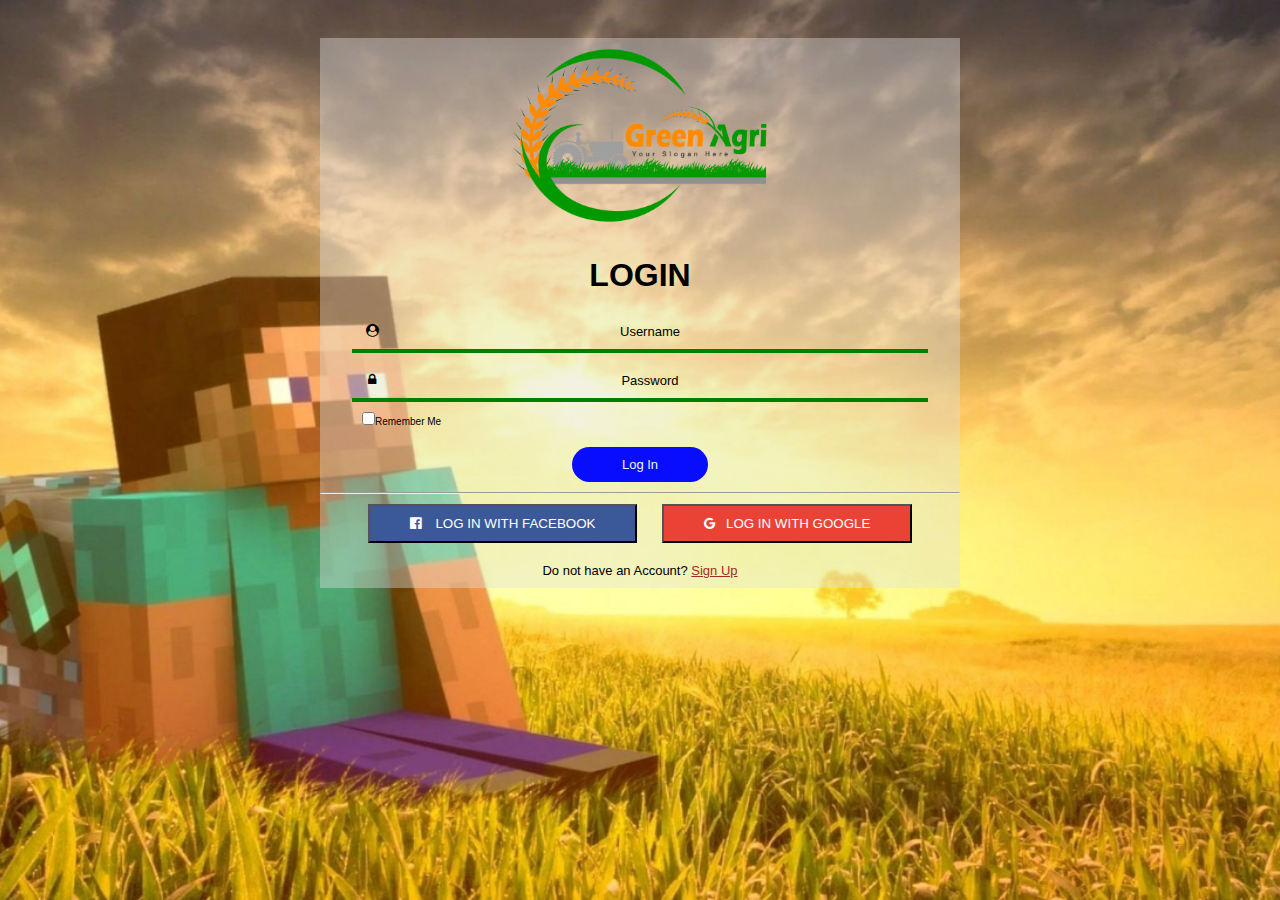
<file: index.html>
<!DOCTYPE html>
<html lang="en">
<head>
    <meta charset="UTF-8">
    <meta name="viewport" content="width=device-width, initial-scale=1.0">
    <title>LOG IN</title>
    <link rel="stylesheet" href="style.css">
    <link rel="stylesheet" href="https://stackpath.bootstrapcdn.com/font-awesome/4.7.0/css/font-awesome.min.css" integrity="sha384-wvfXpqpZZVQGK6TAh5PVlGOfQNHSoD2xbE+QkPxCAFlNEevoEH3Sl0sibVcOQVnN" crossorigin="anonymous">
</head>
<body>
    <div id="box">
        <div class="logo">
            <img src="agriculture logo design PNG.png" alt="Logo">
        </div>
        <h1>LOGIN</h1>
        <div class="inputbox">
            <i class="fa fa-user-circle" aria-hidden="true"></i>
            <input type="email" name="" id="uname" placeholder="Username">
        </div>
        <div class="inputbox">
            <i class="fa fa-lock" aria-hidden="true"></i>
            <input type="password" name="" id="psd" placeholder="Password">
        </div>
        <div class="remember">
            <input type="checkbox" name="" id="">Remember Me
        </div>
        <div>
            <a href="signup.html" ><input type="submit" value="Log In" name="" id="btn" ></a>
        </div>
        <hr> 
        <div>
            <a href="https://www.facebook.com/profile.php?id=100029383746338"><button type="submit" class="btn-facebook"><i class="fa fa-facebook-official" aria-hidden="true"></i>&nbsp; &nbsp; LOG IN WITH FACEBOOK</button></a>
            <a href="https://www.linkedin.com/in/lokeswaran-aruljothi/"><button type="submit" class="btn-google"><i class="fa fa-google" aria-hidden="true"></i>&nbsp;&nbsp; LOG IN WITH GOOGLE</button></a>
        </div>
        <div class="signup">
            Do not have an Account? <a href="signup.html">Sign Up</a>
        </div>
    </div>
    </body>
</html>
</file>
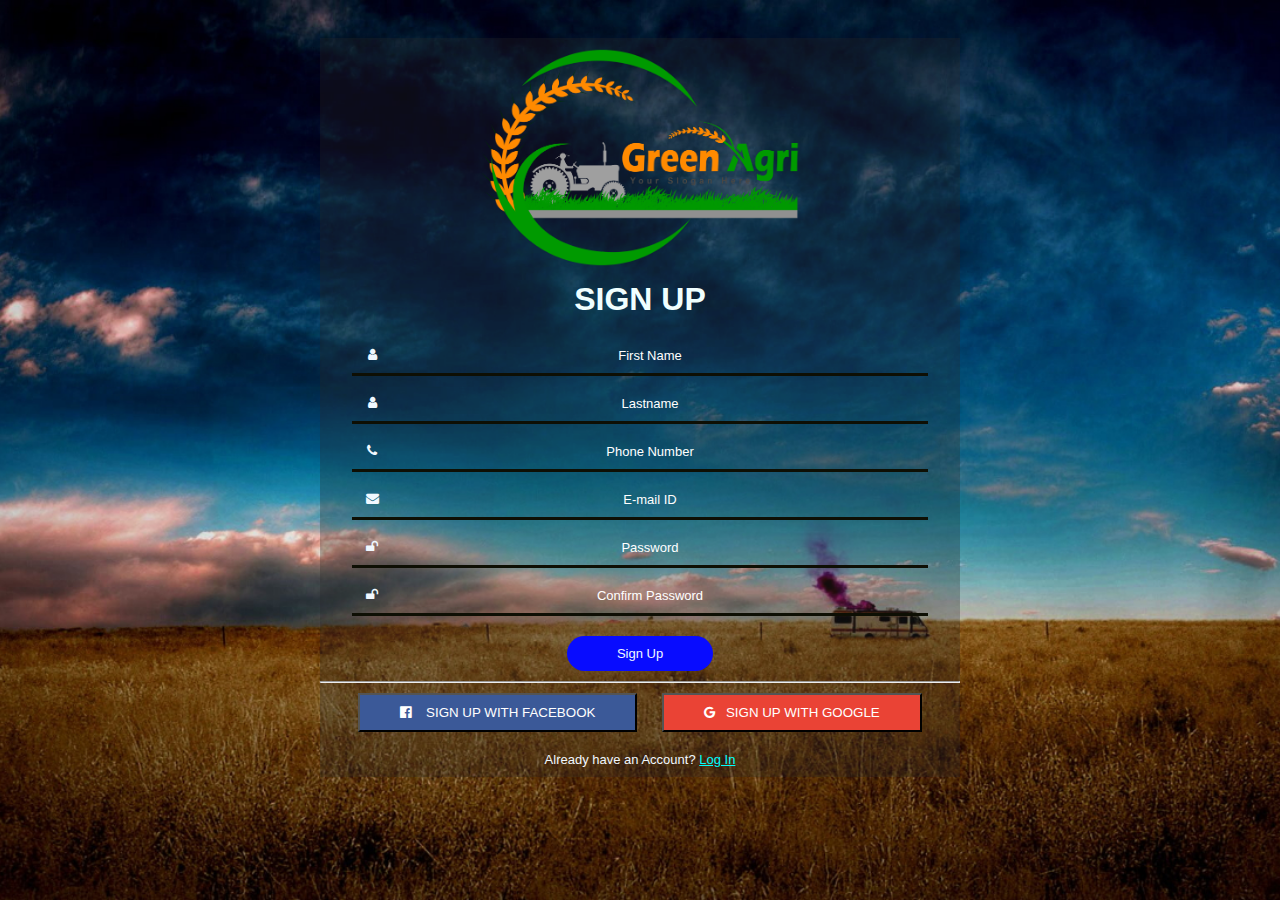
<file: signup.html>
<!DOCTYPE html>
<html lang="en">
<head>
    <meta charset="UTF-8">
    <meta name="viewport" content="width=device-width, initial-scale=1.0">
    <title>SIGN UP</title>
    <link rel="stylesheet" href="signup.css">
    <link rel="stylesheet" href="https://stackpath.bootstrapcdn.com/font-awesome/4.7.0/css/font-awesome.min.css" integrity="sha384-wvfXpqpZZVQGK6TAh5PVlGOfQNHSoD2xbE+QkPxCAFlNEevoEH3Sl0sibVcOQVnN" crossorigin="anonymous">
</head>
<body>
    <div  id="box">
        <div class="logo">
            <img src="agriculture logo design PNG.png" alt="Logo">
        </div>
        <h1>SIGN UP</h1>
        <div class="inputbox">
            <i class="fa fa-user" aria-hidden="true"></i>
            <input type="text" name="" id="fname" placeholder="First Name">
        </div>
        <div class="inputbox">
            <i class="fa fa-user" aria-hidden="true"></i>
            <input type="text" name="" id="lname" placeholder="Lastname">
        </div>
        <div class="inputbox">
            <i class="fa fa-phone" aria-hidden="true"></i>
            <input type="tel" name="" id="phone" placeholder="Phone Number">
        </div>
        <div class="inputbox">
            <i class="fa fa-envelope" aria-hidden="true"></i>
            <input type="email" name="" id="email" placeholder="E-mail ID">
        </div>
        <div class="inputbox">
            <i class="fa fa-unlock" aria-hidden="true"></i>
            <input type="password" name="" id="psd" placeholder="Password">
        </div>
        <div class="inputbox">
            <i class="fa fa-unlock" aria-hidden="true"></i>
            <input type="password" name="" id="psd" placeholder="Confirm Password">
        </div>
        <div>
            <a href="index.html" ><input type="submit" value="Sign Up" name="" id="btn" ></a>
        </div><hr> 
        <div>
            <a href="https://www.facebook.com/profile.php?id=100029383746338"><button type="submit" class="btn-facebook"><i class="fa fa-facebook-official" aria-hidden="true"></i>&nbsp; &nbsp; SIGN UP WITH FACEBOOK</button></a>
            <a href="https://www.linkedin.com/in/lokeswaran-aruljothi/"><button type="submit" class="btn-google"><i class="fa fa-google" aria-hidden="true"></i>&nbsp;&nbsp; SIGN UP WITH GOOGLE</button></a>
        </div>
        <div class="login">
            Already have an Account? <a href="index.html">Log In</a>
        </div>
    </div>    
</body>
</html>
</file>
<file: style.css>
*{
    padding: 0%;
    margin: 0%;
}
body{
    font-family:  sans-serif;
    background-image: url("login.jpg");
    background-repeat: no-repeat;
    background-attachment: fixed;
    background-position: center ;
    background-size: cover;
    height: 100%;
}
.logo img{
    padding: 10px 30%;
    width: 40%;
}
#box{
    margin: 3% 25%;
    width: 50%;
    background-color:rgba(226, 226, 226, 0.4);
    text-align: center;
}
h1{
    text-align: center;
    margin: 20px;
}
#uname{
    width: 80%;
    text-align: center;
    background-color:rgba(5, 5, 5, 0);
    border: 0ch;
    outline: 0ch;
}
::placeholder{
    margin: 0 auto;
    width: 100%;
    font-size: small;
    color: rgb(0, 0, 0);
    text-align: center;
}
#psd{
    width: 80%;
    text-align: center;
    background-color:rgba(5, 5, 5, 0);
    border: 0ch;
    border-bottom: 0px green solid;
    outline: 0ch;
}
input{
    font-size: small;
}
.inputbox{
    overflow: hidden;
    font-size: small;
    margin: 10px 5%;
    padding: 10px;
    background-color:rgba(5, 5, 5, 0);
    border: 0ch;
    border-bottom: 4px green solid;
    outline: 0ch;
}
.inputbox i{
    width: 20px;
    float: left;
    text-align: center;
}
.remember{
    text-align: left;
    margin: 10px 5%;
    font-size: x-small;
    padding-left: 10px;
}
#btn{
    display: inline-block;
    margin: 10px auto;
    border-radius: 25px;
    padding: 10px 50px;
    outline: 0px;
    background-color: rgb(8, 12, 255);
    border: 0ch;
    color: aliceblue;
}
.signup{
    padding: 10px;
    font-size: small;
}
.signup a{
    color: brown;
    text-decoration: underline;
}
.btn-facebook{
    margin: 10px;
    color: white;
    padding: 10px 40px;
    background-color:#3b5998;
}
.btn-google{
    margin: 10px;
    color: white;
    padding: 10px 40px;
    background-color: #ea4335;
}
</file>
<file: signup.css>
*{
    padding: 0%;
    margin: 0%;
}
body{
    text-align: center;
    font-family:  sans-serif;
    background-image: url("signup.jpg");
    background-repeat: no-repeat;
    background-attachment: fixed;
    background-position: center ;
    background-size: cover;
    height: 100%;
}
.logo img{
    padding: 10px 25%;
    width: 50%;
}
#box{
    margin: 3% auto;
    width: 50%;
    background-color:rgba(41, 41, 41, 0.3);
    text-align: center;
}
h1{
    color: azure;
    text-align: center;
    margin: 0px 20px 20px 20px;
}
#fname{
    width: 85%;
    text-align: center;
    background-color:rgba(5, 5, 5, 0);
    border: 0ch;
    outline: 0ch;
}
#lname{
    width: 85%;
    text-align: center;
    background-color:rgba(5, 5, 5, 0);
    border: 0ch;
    outline: 0ch;
}
#phone{
    width: 85%;
    text-align: center;
    background-color:rgba(5, 5, 5, 0);
    border: 0ch;
    outline: 0ch;
}
#email{
    width: 85%;
    text-align: center;
    background-color:rgba(5, 5, 5, 0);
    border: 0ch;
    outline: 0ch;
}
#psd{
    width: 85%;
    text-align: center;
    background-color:rgba(5, 5, 5, 0);
    border: 0ch;
    outline: 0ch;
}
::placeholder{
    margin: 0 auto;
    width: 100%;
    font-size: small;
    color: rgb(255, 255, 255);
    text-align: center;
}
.inputbox{
    overflow: hidden;
    font-size: small;
    margin: 10px 5%;
    padding: 10px;
    background-color:rgba(5, 5, 5, 0);
    border: 0ch;
    border-bottom: 3px rgb(14, 15, 4) solid;
    outline: 0ch;
}
.inputbox input{
    color: aliceblue;
}
.inputbox i{
    color: aliceblue;
    width: 20px;
    float: left;
    text-align: center;
}
input{
    font-size: small;
}
#btn{
    display: inline-block;
    margin: 10px auto;
    border-radius: 25px;
    padding: 10px 50px;
    outline: 0px;
    background-color: rgb(8, 12, 255);
    border: 0ch;
    color: aliceblue;
}
.btn-facebook{
    margin: 10px;
    color: white;
    padding: 10px 40px;
    background-color:#3b5998;
}
.btn-google{
    margin: 10px;
    color: white;
    padding: 10px 40px;
    background-color: #ea4335;
}
.login{
    color: aliceblue;
    padding: 10px;
    font-size: small;
}
.login a{
    color: aqua;
    text-decoration: underline;
}
</file>
